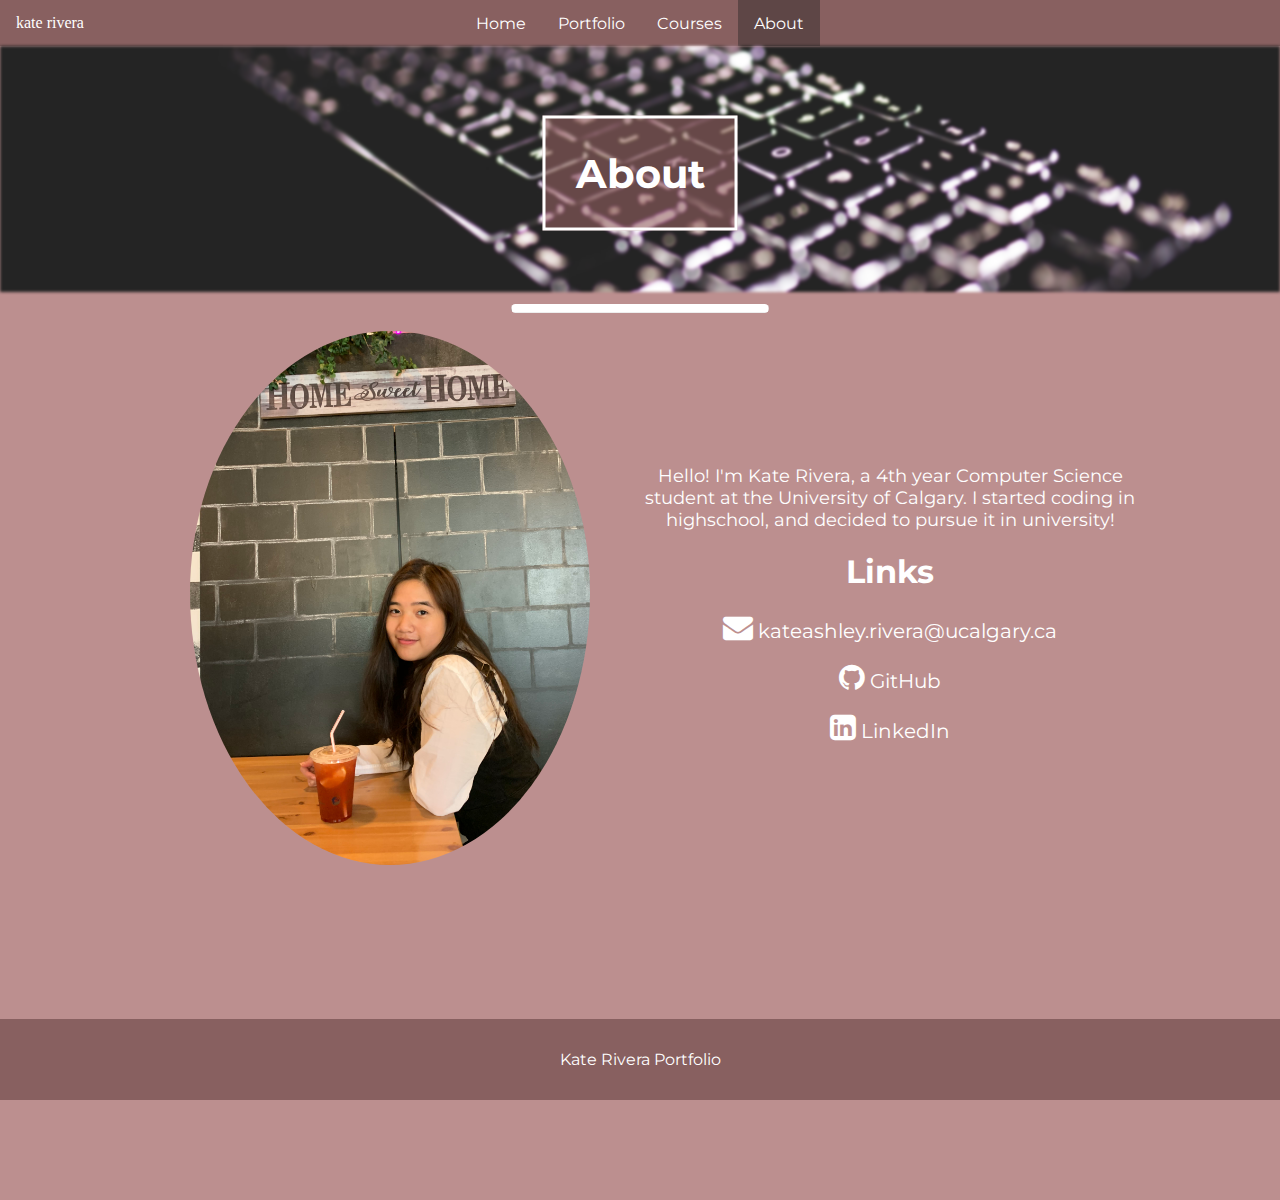
<file: about.html>
<!DOCTYPE html>
<html lang="en">
<head>
    <meta charset="UTF-8">
    <meta http-equiv="X-UA-Compatible" content="IE=edge">
    <meta name="viewport" content="width=device-width, initial-scale=1.0">
    <title>About</title>
    <link rel="stylesheet" href="css/site_style.css">
    <link rel="stylesheet" href="https://cdnjs.cloudflare.com/ajax/libs/font-awesome/4.7.0/css/font-awesome.min.css">
</head>
<body>

    <!--navigation bar-->
    <div id="navbar">
        <div id="logo">
            <a>kate rivera</a>
        </div>

        <ul id="pages">
            <li><a href="home.html">Home</a></li>
            <li><a href="portfolio.html">Portfolio</a></li>
            <li><a href="courses.html">Courses</a></li>
            <li><a href="about.html" class="active">About</a></li>
        </ul>
    </div>
    
    <!--header-->
    <div class="header-container">
        <img class="header-image" src="images/keyboard.jpg">
        <h1> About </h1>
    </div>

    <hr class="divider">

    <div class="flex-container-center">
        <div><img id="profPic" src="images/profile.jpg" ></div>
        <div><p id="intro">Hello! I'm Kate Rivera, a 4th year Computer Science student at the University of Calgary. I started coding in highschool, 
            and decided to pursue it in university! </p>
            <h1>Links</h1>
            <a href="mailto:kateashley.rivera@ucalgary.ca"><i class="fa fa-envelope" style="font-size:30px;color:white"></i> kateashley.rivera@ucalgary.ca</a>
            <br><br>
            <a href="https://github.com/katearevir"><i class="fa fa-github" style="font-size:30px;color:white"></i> GitHub</a>
            <br><br>
            <a href="https://www.linkedin.com/in/kate-rivera/"><i class="fa fa-linkedin-square" style="font-size:30px;color:white"></i> LinkedIn</a>

        </div>
    </div>

    <div class="footer">
        <p>Kate Rivera Portfolio</p>
    </div>

</body>
</html>
</file>
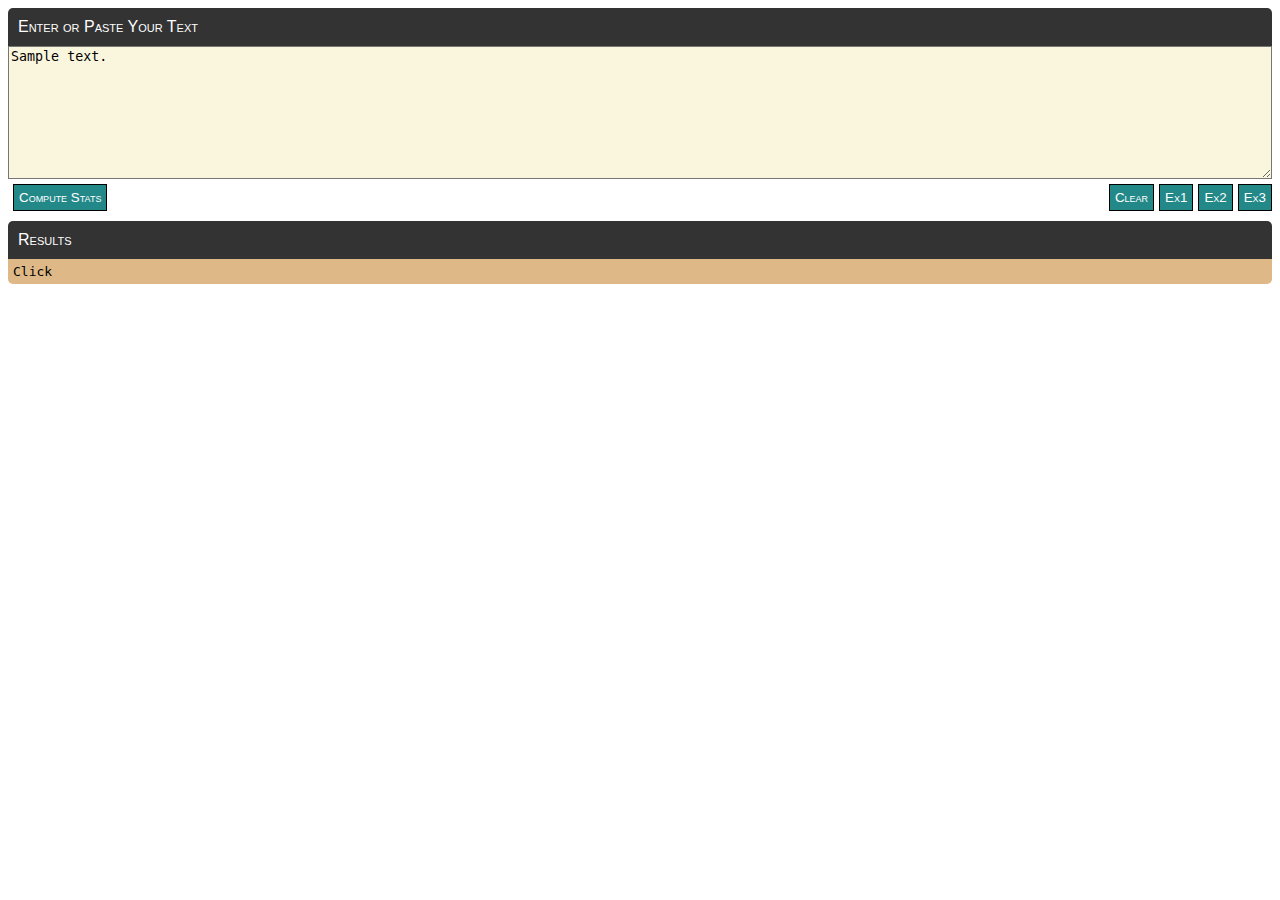
<file: app.html>
<!--                               

    Code credits: this code was written by Dr. Pavol Federl for the SENG 513 course at the UofC
    https://codepen.io/pfederl/pen/JEMKwB 

-->

<html>

    <head>
    <meta name="viewport" content="width=device-width, initial-scale=1">
    <link rel="stylesheet" href="css/style.css">

    <title>SENG513W17 Assignment 2</title>

</head>

<body>
    <div id="wrapper">
        <div id="form">
            <div class="header">Enter or Paste Your Text</div>
            <textarea id="txtarea">Sample text.</textarea>
            <div class="buttons">
                <button id="button-submit" title="Compute stats">Compute Stats</button>
                <div class="hspacer"></div>
                <button id="button-clear" title="Clear text">Clear</button>
                <button id="button-ex1" title="Lorem ipsum">Ex1</button>
                <button id="button-ex2" title="Basic example">Ex2</button>
                <button id="button-ex3" title="Nasty example">Ex3</button>
            </div>
            <div class="header">Results</div>
            <pre id="results">Your results will appear here.</pre>
        </div>

    </div>

    <script>
        (function () {

            let entityMap = {
                '&': '&amp;',
                '<': '&lt;',
                '>': '&gt;',
                '"': '&quot;',
                "'": '&#39;',
                '/': '&#x2F;',
                '`': '&#x60;',
                '=': '&#x3D;'
            };

            function escapeHtml(string) {
                return String(string).replace(/[&<>"'`=\/]/g, function (s) {
                    return entityMap[s];
                });
            }

            function onload() {
                let resultsDiv = document.getElementById('results');
                resultsDiv.innerHTML = "Click";
                let txtArea = document.getElementById('txtarea');

                document.getElementById("button-submit").onclick = function () {
                    res = getStats(txtArea.value);
                    res = JSON.stringify(res, null, 4);
                    res = escapeHtml(res);
                    resultsDiv.innerHTML = res;
                }

                document.getElementById("button-clear").onclick = function () {
                    txtArea.value = "";
                    txtArea.focus();
                    return false;
                }

                document.getElementById("button-ex1").onclick = function () {
                    txtArea.value = "Lorem ipsum dolor sit amet, consectetur adipiscing elit.\n" +
                        "Vivamus pharetra dolor mi. Etiam laoreet bibendum quam ut cursus.\n" +
                        "Pellentesque in efficitur purus, nec molestie sapien. Duis interdum\n" +
                        "orci quis turpis auctor molestie. Cum sociis natoque penatibus et magnis\n" +
                        "dis parturient montes, nascetur ridiculus mus. Nullam tristique vulputate\n" +
                        "cursus. Sed vulputate ex ac ex congue, sit amet iaculis massa pretium.\n";
                }

                document.getElementById("button-ex3").onclick = function () {
                    txtArea.value = "" +
                        "   This is a tough example, you have been warned.    \n" +
                        "           \t       \n" +
                        "The line above is empty!\n" +
                        "            Here are some palindromes: Anna, kayak and racecar. " +
                        "Here are 3 more palindromes: Madam+civiC+noon:-)\n\n" +
                        "    Numeric palindromes are also possible: 1234321 is one of them...\n" +
                        "        Make  sure you handle  spaces  properly         .   !!!\n" +
                        "\n" +
                        "        Do you like long words? Antidisestablishmentarianism is a pretty famous one.\n" +
                        "        So is this one: \"xxxxxxxxxxxxxxxxxxxxxxxxxxxx\" and it is also a palindrome." +
                        " It is as long as Antidisestablishmentarianism.\n" +
                        "\n        Yup, that's a word using our definition.\n" +
                        "\n" +
                        "    I am inserting some palindromes\n" +
                        "\n" +
                        "wow, this is a nasty example, isn't it?\n" +
                        "Let's add one last line, this one does not have \\n";

                }

                document.getElementById("button-ex2").onclick = function () {
                    txtArea.value = "word1 word22 word333 word4444 word55555 word4444 word333 word22 word1";
                }


            }

            window.onload = onload();

        })();
    </script>
    <script src="javascript/logic.js"></script>

</body>

</html>
</file>
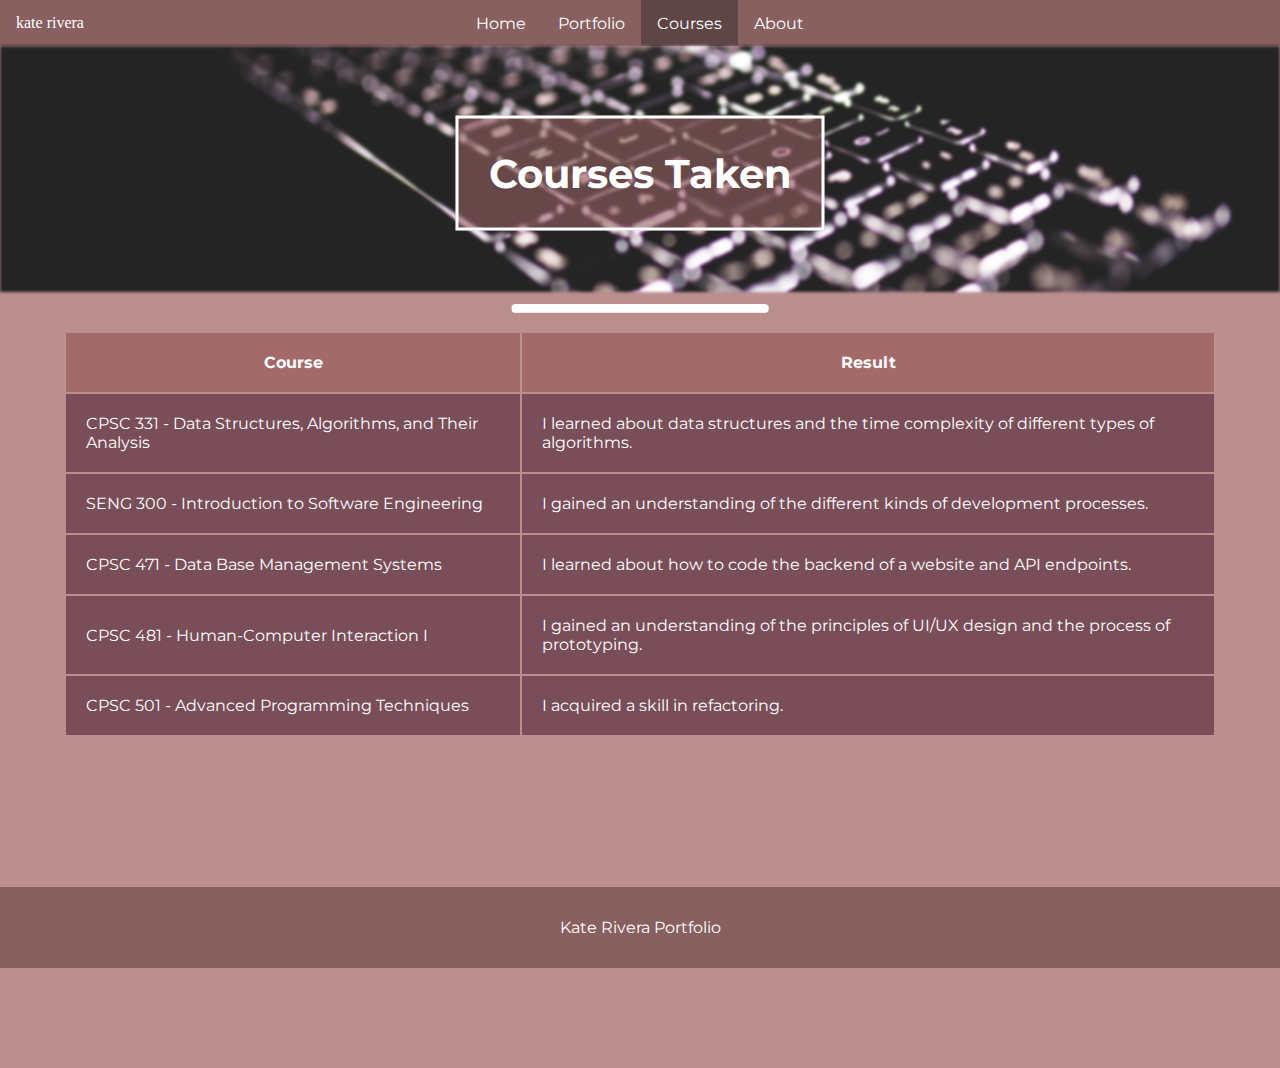
<file: courses.html>
<!DOCTYPE html>
<html lang="en">
<head>
    <meta charset="UTF-8">
    <meta http-equiv="X-UA-Compatible" content="IE=edge">
    <meta name="viewport" content="width=device-width, initial-scale=1.0">
    <title>Courses</title>
    <link rel="stylesheet" href="css/site_style.css">
</head>
<body>
     <!--navigation bar-->
    <div id="navbar">
        <div id="logo">
            <a>kate rivera</a>
        </div>

        <ul id="pages">
            <li><a href="home.html">Home</a></li>
            <li><a href="portfolio.html">Portfolio</a></li>
            <li><a href="courses.html" class="active">Courses</a></li>
            <li><a href="about.html">About</a></li>
        </ul>
    </div>
     
    <div class="header-container">
        <img class="header-image" src="images/keyboard.jpg">
        <h1> Courses Taken </h1>
    </div>
    
    
    

    <hr class="divider" bg-col>
    
    <!--table, contains courses taken and the outcome-->
    <div class="flex-container">
        <table>
            <tr>
              <th>Course</th>
              <th>Result</th>
            </tr>
            <tr>
              <td>CPSC 331 - Data Structures, Algorithms, and Their Analysis</td>
              <td>I learned about data structures and the time complexity of different types of algorithms.</td>
            </tr>
            <tr>
                <td>SENG 300 - Introduction to Software Engineering</td>
                <td>I gained an understanding of the different kinds of development processes.</td>
            </tr>
            <tr>
                <td>CPSC 471 - Data Base Management Systems</td>
                <td>I learned about how to code the backend of a website and API endpoints. </td>
            </tr>
            <tr>
                <td>CPSC 481 - Human-Computer Interaction I</td>
                <td>I gained an understanding of the principles of UI/UX design and the process of prototyping.</td>
            </tr>
            <tr>
                <td>CPSC 501 - Advanced Programming Techniques</td>
                <td>I acquired a skill in refactoring.</td>
            </tr>
            
        </table>
    </div>
    
    <div class="footer">
        <p>Kate Rivera Portfolio</p>
    </div>

</body>



</html>
</file>
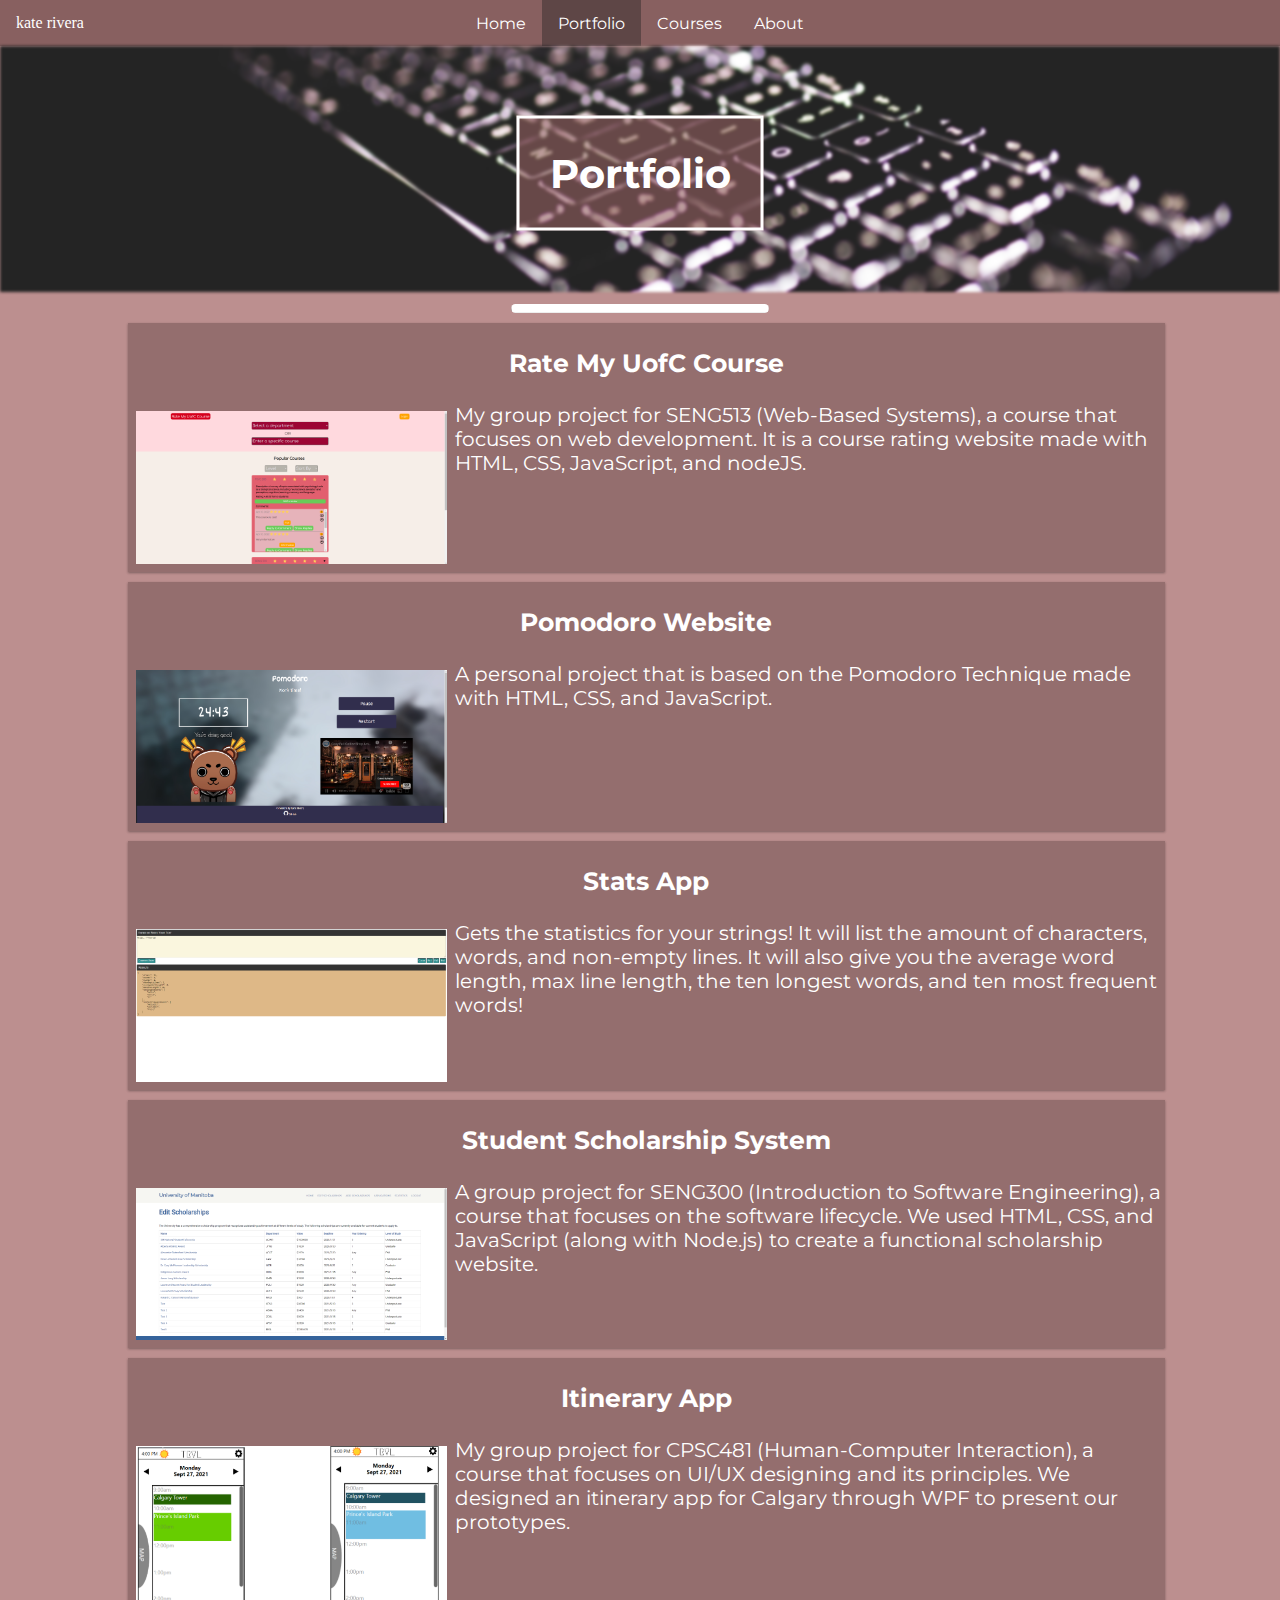
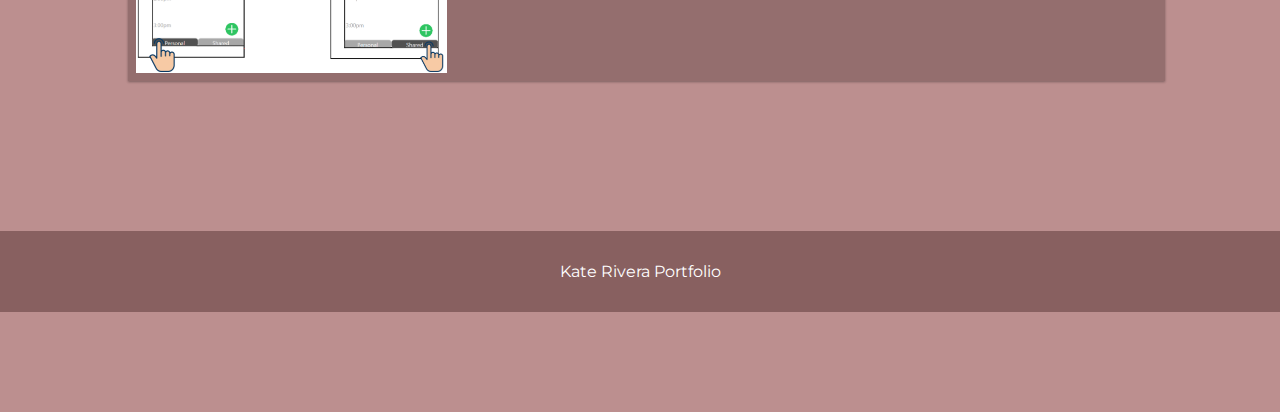
<file: portfolio.html>
<!DOCTYPE html>
<html lang="en">
<head>
    <meta charset="UTF-8">
    <meta http-equiv="X-UA-Compatible" content="IE=edge">
    <meta name="viewport" content="width=device-width, initial-scale=1.0">
    <title>Portfolio</title>
    <link rel="stylesheet" href="css/site_style.css">
</head>
<body>
    <!--navigation bar-->
    <div id="navbar">
        <div id="logo">
            <a>kate rivera</a>
        </div>

        <ul id="pages">
            <li><a href="home.html">Home</a></li>
            <li><a href="portfolio.html" class="active">Portfolio</a></li>
            <li><a href="courses.html">Courses</a></li>
            <li><a href="about.html">About</a></li>
        </ul>
    </div>
    
    <!--header-->
    <div class="header-container">
        <img class="header-image" src="images/keyboard.jpg">
        <h1> Portfolio </h1>
    </div>
    

    <hr class="divider">

    <!--https://designshack.net/articles/css/5-simple-and-practical-css-list-styles-you-can-copy-and-paste/-->
    <!--list of projects with links to Github (or app)-->
    <div class="portList">
        <ul>

            <a href="https://github.com/katearevir/SENG-513-Group-Project" target="_blank">
                <li>
                    <h3>Rate My UofC Course</h3>
                    <img src="images/proj3.png">
                    <p>My group project for SENG513 (Web-Based Systems), a course that focuses on web development. It is a course rating website 
                        made with HTML, CSS, JavaScript, and nodeJS.</p>
                </li>
            </a>

            <a href="https://github.com/katearevir/pomodoro" target="_blank">
                <li>
                    <h3>Pomodoro Website</h3>
                    <img src="images/proj4.png">
                    <p>A personal project that is based on the Pomodoro Technique made with HTML, CSS, and JavaScript.</p>
                </li>
            </a>

            <a href="app.html" target="_blank">
                <li>
                    <h3>Stats App</h3>
                    <img src="images/app.png">
                    <p>Gets the statistics for your strings! It will list the amount of characters, words, and non-empty lines. It will also give you the
                        average word length, max line length, the ten longest words, and ten most frequent words!</p>
                </li>
            </a>

            <a href="https://github.com/tiffany-TIFF/Student-Scholarship-System" target="_blank">
                <li>
                    <h3>Student Scholarship System</h3>
                    <img src="images/proj1.png">
                    
                    <p>A group project for SENG300 (Introduction to Software Engineering), a course that focuses on the software lifecycle. 
                        We used HTML, CSS, and JavaScript (along with Node.js) to create a functional scholarship website.  </p>
                </li>
            </a>

            <a href="https://github.com/katearevir/CPSC-481-Project" target="_blank">
                <li>
                    <h3>Itinerary App</h3>
                    <img src="images/proj2.png">
                    <p>My group project for CPSC481 (Human-Computer Interaction), a course that focuses on UI/UX designing and its principles.
                        We designed an itinerary app for Calgary through WPF to present our prototypes.</p>
                </li>
            </a>

            
        </ul>    
    </div>

    <div class="footer">
        <p>Kate Rivera Portfolio</p>
    </div>

</body>
</html>
</file>
<file: css/site_style.css>
@font-face {
  font-family: 'Montserrat';
  src: url("Montserrat-VariableFont_wght.ttf");
}

body {
  margin: 0;
  background-color: rosybrown;
  color: white;
  font-family: 'Montserrat', sans-serif;
  margin-bottom: 100px;
}

#title {
  position: absolute;
  top: 50%;
  left: 50%;
  -webkit-transform: translate(-50%, -50%);
          transform: translate(-50%, -50%);
  font-size: 50px;
  text-shadow: 2px 2px gray;
}

/*Footer styling*/
.footer {
  background-color: #886060;
  text-align: center;
  padding: 15px;
  margin-top: 150px;
}

/*Navigation Bar styling*/
#navbar {
  position: relative;
  overflow: hidden;
  background-color: #886060;
}

#navbar a {
  float: left;
  color: white;
  text-align: center;
  font-size: 14px;
  padding: 14px 10px;
  text-decoration: none;
}

#navbar #logo {
  text-align: center;
  font-family: "Lucida Handwriting", cursive;
  font-style: bold;
  text-decoration: none;
}

#navbar #pages {
  list-style-type: none;
  margin: 0;
  padding: 0;
  display: -webkit-box;
  display: -ms-flexbox;
  display: flex;
  -webkit-box-pack: center;
      -ms-flex-pack: center;
          justify-content: center;
  position: absolute;
  padding-left: 0px;
  height: 40px;
  width: 100%;
}

#navbar #pages li a.active {
  background-color: #5e4646;
  height: 40px;
}

#navbar #pages li a:hover {
  -webkit-transition-duration: 0.4s;
          transition-duration: 0.4s;
  background-color: #745959;
  height: 40px;
}

/*Title/Header styling for pages other than homepage*/
.header-image {
  width: 100%;
  -webkit-filter: blur(1.5px);
          filter: blur(1.5px);
  height: 100%;
}

.header-container {
  position: relative;
  text-align: center;
}

.header-container > h1 {
  position: absolute;
  font-size: 28px;
  background-color: rgba(148, 96, 96, 0.6);
  border: 3px solid white;
  padding: 2px;
  top: 30%;
  left: 50%;
  -webkit-transform: translate(-50%, -50%);
          transform: translate(-50%, -50%);
}

/*Divider after header in About, Courses, Hobbies, and Portfolio*/
.divider {
  border-top: 8px solid white;
  border-radius: 5px;
  width: 20%;
}

/*Image in homepage*/
#main {
  max-width: 100%;
  -o-object-fit: contain;
     object-fit: contain;
  overflow: hidden;
}

/*Portfolio list styling*/
.portList ul {
  margin: 0px;
  padding-left: 10%;
  list-style-type: none;
}

.portList ul a {
  text-decoration: none;
}

.portList ul h3, .portList ul p {
  color: white;
}

.portList ul h3 {
  text-align: center;
  font-size: 25px;
}

.portList ul li:hover {
  -webkit-transition-duration: 0.4s;
          transition-duration: 0.4s;
  background-color: #745959;
}

.portList ul li img {
  width: 100%;
}

.portList ul li {
  background-color: #946e6e;
  width: 90%;
  -webkit-box-shadow: 0 1px 3px rgba(0, 0, 0, 0.12), 0 1px 2px rgba(0, 0, 0, 0.24);
          box-shadow: 0 1px 3px rgba(0, 0, 0, 0.12), 0 1px 2px rgba(0, 0, 0, 0.24);
}

/*Table Styling*/
table {
  margin-top: 10px;
  width: 90%;
}

table th {
  background-color: #a36a6a;
}

table td {
  background-color: #794e58;
}

th, td {
  padding: 10px;
  border: 0px;
}

/*Flex Container used for Courses and Hobbies*/
.flex-container {
  display: -webkit-box;
  display: -ms-flexbox;
  display: flex;
  -webkit-box-orient: vertical;
  -webkit-box-direction: normal;
      -ms-flex-direction: column;
          flex-direction: column;
  -webkit-box-align: center;
      -ms-flex-align: center;
          align-items: center;
  -webkit-box-pack: center;
      -ms-flex-pack: center;
          justify-content: center;
}

.flex-container .break {
  -ms-flex-preferred-size: 100%;
      flex-basis: 100%;
  height: 0;
}

.flex-container > div {
  width: 360px;
  text-align: center;
}

.flex-container > div img {
  width: 100%;
}

/* mobile */
@media screen and (max-width: 768px) {
  #title {
    top: 20%;
    font-size: 40px;
  }
  #navbar #logo {
    opacity: 0;
  }
  /*Flex Container used for About*/
  .flex-container-center {
    -webkit-box-orient: vertical;
    -webkit-box-direction: normal;
        -ms-flex-direction: column;
            flex-direction: column;
    display: -webkit-box;
    display: -ms-flexbox;
    display: flex;
    text-align: center;
  }
  .flex-container-center > div #profPic {
    padding-top: 10px;
    border-radius: 50%;
  }
  .flex-container-center > div #intro {
    font-size: 20px;
  }
  .flex-container-center > div p {
    vertical-align: middle;
    font-size: 20px;
  }
  .flex-container-center > div a {
    color: white;
    text-align: center;
    font-size: 20px;
    text-decoration: none;
  }
  .flex-container-center > div img {
    width: 80%;
  }
}

/*widescreen*/
@media screen and (min-width: 768px) {
  #navbar a {
    font-size: 16px;
    padding: 14px 16px;
  }
  #title {
    position: absolute;
    top: 40%;
    left: 50%;
    -webkit-transform: translate(-50%, -50%);
            transform: translate(-50%, -50%);
    font-size: 50px;
  }
  #pages {
    right: 0;
  }
  .header-container {
    position: relative;
    text-align: center;
  }
  .header-container > h1 {
    top: 40%;
    padding: 30px;
    font-size: 40px;
  }
  th, td {
    padding: 20px;
  }
  .portList ul li img {
    padding: 8px;
    float: left;
    width: 30%;
  }
  .portList ul li {
    margin-top: 10px;
    width: 90%;
    overflow: auto;
  }
  .portList ul p {
    font-size: 20px;
  }
  .flex-container {
    display: -webkit-box;
    display: -ms-flexbox;
    display: flex;
    -webkit-box-orient: horizontal;
    -webkit-box-direction: normal;
        -ms-flex-direction: row;
            flex-direction: row;
    -ms-flex-wrap: wrap;
        flex-wrap: wrap;
    -webkit-box-align: center;
        -ms-flex-align: center;
            align-items: center;
    -webkit-box-pack: center;
        -ms-flex-pack: center;
            justify-content: center;
  }
  .flex-container .break {
    -ms-flex-preferred-size: 100%;
        flex-basis: 100%;
    height: 0;
  }
  .flex-container > div {
    margin: 10px;
    width: 560px;
    text-align: center;
  }
  .flex-container > div iframe {
    width: 560px;
  }
  /*Flex Container used for About*/
  .flex-container-center {
    display: -webkit-box;
    display: -ms-flexbox;
    display: flex;
    -webkit-box-orient: horizontal;
    -webkit-box-direction: normal;
        -ms-flex-direction: row;
            flex-direction: row;
    -webkit-box-align: center;
        -ms-flex-align: center;
            align-items: center;
    -webkit-box-pack: center;
        -ms-flex-pack: center;
            justify-content: center;
  }
  .flex-container-center > div {
    width: 500px;
    text-align: center;
  }
  .flex-container-center > div #profPic {
    padding-top: 10px;
    border-radius: 50%;
  }
  .flex-container-center > div #intro {
    font-size: 18px;
  }
  .flex-container-center > div a {
    color: white;
    text-align: center;
    font-size: 20px;
    text-decoration: none;
  }
  .flex-container-center > div p {
    text-align: center;
    font-size: 20px;
  }
  .flex-container-center > div img {
    width: 400px;
  }
}
/*# sourceMappingURL=site_style.css.map */
</file>
<file: css/style.css>
/*   
Code credits: this code was written by Dr. Pavol Federl for the SENG 513 course at the UofC
https://codepen.io/pfederl/pen/JEMKwB 
*/

body {
    font-family: arial, serif;
}

.header {
    background: #333;
    color: white;
    font-size: 12pt;
    padding: 10px;
    
    border-top-left-radius: 5px;
    border-top-right-radius: 5px;
    font-variant: small-caps;
}

button {
    background: #238888;
    padding: 5px;
    border: 1px solid black;
    color: white;
    margin-top: 5px;
    margin-bottom: 10px;
    font-variant: small-caps;
    cursor: pointer;
    align-self: flex-end;
    margin-left: 5px;
}

button:hover {
    background-color: #9b2f36;
    color: yellow;
}

#button-submit {
    align-self: flex-start;
}

.buttons {
    align-self: stretch;
    display: flex;
    flex-flow: row wrap;
}

.hspacer {
    flex: 1;
}

#txtarea {
    width: 100%;
    max-width: 100%;
    min-width: 100%;
    min-height: 10em;
    background-color: #faf6de;
}

#form {
    display: flex;
    flex-flow: column nowrap;
    align-items: stretch;
}

#results {
    background: burlywood;
    padding: 5px;
    margin: 0px;
    border-bottom-left-radius: 5px;
    border-bottom-right-radius: 5px;
}
</file>
